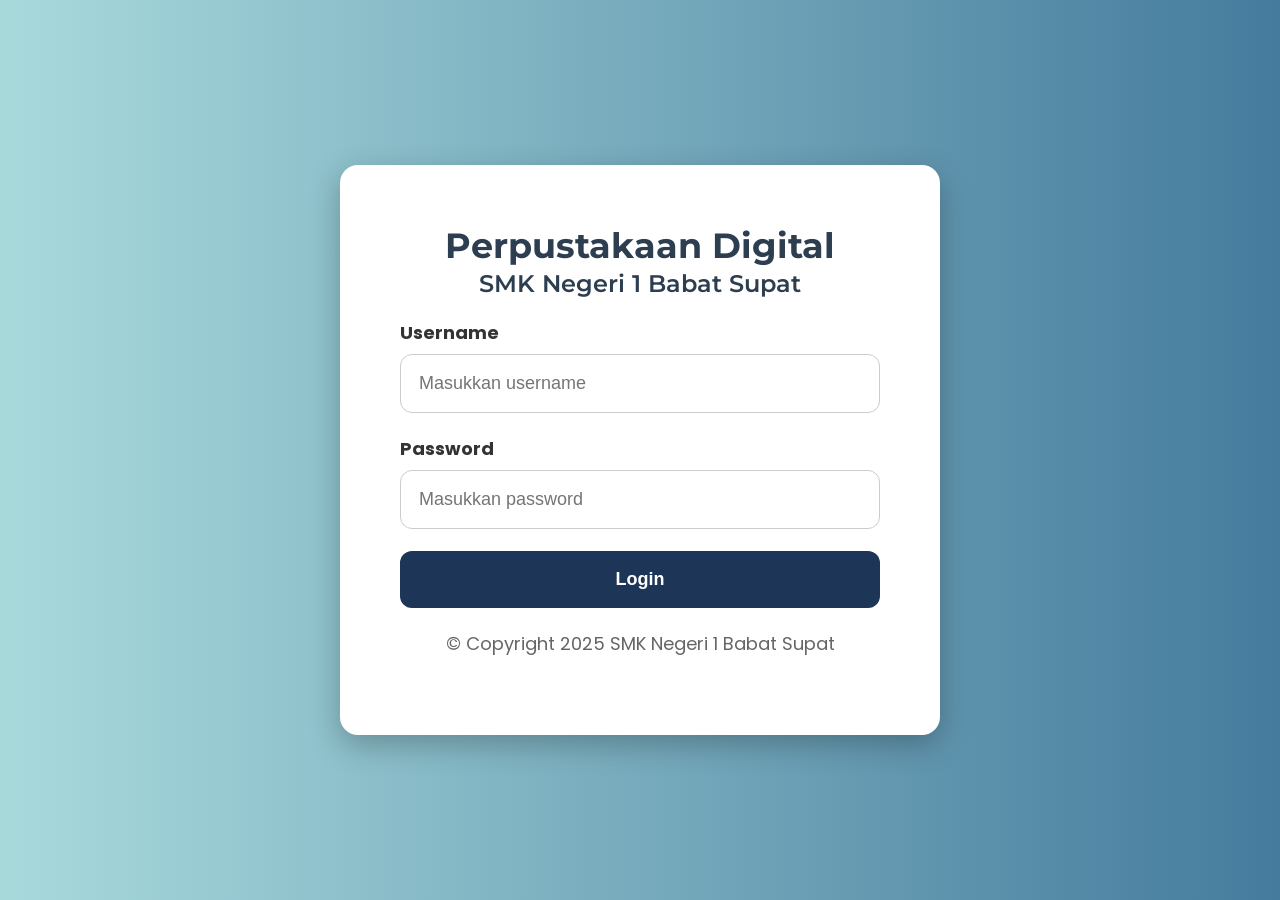
<file: index.html>
<!DOCTYPE html>
<html lang="id">
<head>
  <meta charset="UTF-8">
  <meta name="viewport" content="width=device-width, initial-scale=1.0">
  <title>Login - Perpustakaan</title>
  <link rel="stylesheet" href="login.css">
</head>
<body>
  <div class="login-container">
    <div class="login-title">
      <h1>Perpustakaan Digital</h1>
      <h2>SMK Negeri 1 Babat Supat</h2>
    </div>

    <form onsubmit="return login(event)" class="login-form">
      <label for="username">Username</label>
      <input type="text" id="username" name="username" placeholder="Masukkan username" required>

      <label for="password">Password</label>
      <input type="password" id="password" name="password" placeholder="Masukkan password" required>

      <button type="submit" class="btn-login">Login</button>
    </form>

    <p class="footer-text">&copy; Copyright 2025 SMK Negeri 1 Babat Supat</p>
  </div>

  <script>
    function login(event) {
      event.preventDefault();

      const user = document.getElementById("username").value;
      const pass = document.getElementById("password").value;

      if (user && pass) {
        localStorage.setItem("isLoggedIn", "true");
        window.location.href = "beranda.html";
      } else {
        alert("Username & Password wajib diisi!");
      }
    }

    if (localStorage.getItem("isLoggedIn") === "true") {
      window.location.replace = "beranda.html";
    }
  </script>
</body>
</html>
</file>
<file: login.css>
@import url('https://fonts.googleapis.com/css2?family=Montserrat:wght@600;700&family=Poppins:wght@400;500&display=swap'); 
/* ini buat manggil font dari Google Fonts (Montserrat & Poppins) */

/* --- Styling dasar halaman --- */
body {
  font-family: 'Poppins', sans-serif;                           /* huruf default pake Poppins */
  margin: 0;                                                    /* hapus jarak luar (biar mepet layar) */
  padding: 0;                                                   /* hapus jarak dalam */
  height: 100vh;                                                /* tinggi penuh 1 layar */
  display: flex;                                                /* biar bisa rapihin posisi pake flexbox */
  justify-content: center;                                      /* posisi tengah kiri-kanan */
  align-items: center;                                          /* posisi tengah atas-bawah */
  background: linear-gradient(to right, #a8dadc, #457b9d);  /* warna background gradasi */
}

/* --- Judul login --- */
.login-title {
  text-align: center;        /* teks judul ditaruh di tengah */
  margin-bottom: 20px;       /* kasih jarak bawah */
}

.login-title h1 {
  font-family: 'Montserrat', sans-serif;   /* font beda (lebih tegas) */
  font-size: 35px;                         /* ukuran huruf gede */
  font-weight: 700;                        /* tebal banget */
  color: #2c3e50;                        /* warna teks abu tua */
  margin: 0;                               /* hapus jarak default */
  line-height: 1.2;                        /* tinggi antar baris rapet */
  white-space: nowrap;                     /* cegah teks turun ke baris berikutnya */
}

.login-title h2 {
  font-family: 'Montserrat', sans-serif;   /* sama kayak h1 */
  font-size: 24px;                         /* lebih kecil dari h1 */
  font-weight: 600;                        /* tebal tapi gak setebel h1 */
  color: #2c3e50;                        /* warna abu tua */
  margin: 3px 0 10px;                      /* jarak atas 3px, bawah 10px */
  line-height: 1.2;                        /* tinggi antar baris rapet */
}

/* --- Kotak login (bungkusnya) --- */
.login-container {
  background: #fff;                            /* warna kotaknya putih */
  padding: 60px;                                 /* jarak isi sama pinggir 60px */
  border-radius: 18px;                           /* sudut kotak tumpul */
  box-shadow: 0 10px 30px rgba(0,0,0,0.25);    /* kasih bayangan biar ada efek timbul */
  width: 90%;                                    /* lebar fleksibel (90% layar) */
  max-width: 600px;                              /* tapi gak boleh lebih dari 600px */
  text-align: center;                            /* isi kotak rata tengah */
  box-sizing: border-box;                        /* biar padding gak bikin kotak melar */
}

/* --- Form login --- */
.login-form {
  display: flex;                         /* pakai flexbox */
  flex-direction: column;                /* elemen disusun ke bawah */
  text-align: left;                      /* teks label rata kiri */
  font-size: 18px;                       /* ukuran huruf lumayan gede */
}

.login-form label {
  font-weight: bold;                     /* teks label ditebelin */
  margin-bottom: 8px;                    /* jarak bawah */
  color: #333;                         /* warna abu gelap */
  font-size: 18px;                       /* ukuran huruf */
}

.login-form input {
  padding: 18px;                         /* dalamannya longgar */
  margin-bottom: 22px;                   /* kasih jarak antar input */
  border: 1px solid #ccc;              /* garis pinggir abu muda */
  border-radius: 12px;                   /* sudut agak bulat */
  outline: none;                         /* pas klik gak ada garis default */
  transition: 0.3s;                      /* kasih animasi halus */
  font-size: 18px;                       /* ukuran huruf */
}

.login-form input:focus {
  border-color: #457b9d;                      /* kalau diklik, border jadi biru */
  box-shadow: 0 0 8px rgba(69,123,157,0.5);   /* kasih efek glow biru */
}

/* --- Tombol login --- */
.btn-login {
  padding: 18px;                         /* tombol agak gede */
  background: #1d3557;                 /* warna biru tua */
  color: #fff;                         /* tulisan putih */
  border: none;                          /* tanpa garis pinggir */
  border-radius: 12px;                   /* sudut tombol bulat */
  cursor: pointer;                       /* pas diarahkan jadi tangan */
  transition: 0.3s;                      /* animasi halus */
  font-size: 18px;                       /* ukuran huruf tombol */
  font-weight: bold;                     /* huruf ditebelin */
}

.btn-login:hover {
  background: #457b9d;                   /* kalau kursor diarahkan diatas button, jadi biru muda */
}

/* --- Footer text (teks kecil di bawah) --- */
.footer-text {
  margin-top: 22px;              /* jarak atas */
  font-size: 18px;               /* ukuran font agak kecil */
  color: #666;                 /* warna abu */
}

/* --- Responsif (supaya menyesuaikan layar HP & tablet) --- */
@media (max-width: 768px) {
  .login-container {
    padding: 40px;          /* padding diperkecil */
  }

  .login-title h1 {
    font-size: 32px;        /* judul lebih kecil */
  }

  .login-title h2 {
    font-size: 24px;        /* subjudul lebih kecil */
  }

  .login-form label,
  .login-form input,
  .btn-login {
    font-size: 16px;       /* huruf lebih kecil */
  }
}

@media (max-width: 480px) {
  .login-container {
    padding: 25px;         /* kotak makin kecil */
  }

  .login-title h1 {
    font-size: 26px;       /* judul makin kecil */
  }

  .login-title h2 {
    font-size: 20px;       /* subjudul makin kecil */
  }

  .login-form label,
  .login-form input,
  .btn-login {
    font-size: 14px;        /* huruf kecil */
    padding: 12px;          /* tombol & input lebih ramping */
  }

  .footer-text {
    font-size: 14px;        /* teks footer kecil */
  }
}
</file>
<file: style.css>
/* Reset dasar */
* { margin: 0; padding: 0; box-sizing: border-box; }  
/* semua elemen direset: margin & padding dibuang biar rapi,
   box-sizing: border-box biar ukuran kotak gampang dihitung */

/* tubuh utama */
body {
  font-family: 'Merriweather', serif;
  background: #f4f4f4;              /* warna abu-abu muda di belakang */
  min-height: 100vh;                  /* tinggi minimal layar penuh */
  display: flex;                      /* biar bisa pakai flex layout */
  flex-direction: column;             /* anak-anaknya ditumpuk ke bawah */
  color: #222;                      /* warna tulisan abu tua */
}

/* FRAME (bingkai luar) */
.frame {
  background: url("images/bg-kayu.jpeg") repeat-y center; /* gambar kayu diulang ke bawah */
  background-size: cover;  /* gambar kayu nutup semua area */
  display: flex;           /* biar kontennya bisa diatur */
  justify-content: center; /* isi ditaruh di tengah */
  min-height: 100vh;       /* penuh setinggi layar */
  padding: 0 120px;        /* ada jarak kanan kiri */
}

/* wadah utama */
.container {
  background: #effbff;  /* warna biru muda */
  width: 100%;            /* full lebar */
  min-height: 100vh;      /* minimal penuh layar */
  display: flex;
  flex-direction: column; /* ditata vertikal */
}

/* ================= HEADER ================= */
header {
  background: url('images/rak-buku.jpeg') no-repeat center/cover; /* gambar rak buku */
  display: flex;       /* isi header pakai flex */
  align-items: center; /* teks ditengah vertikal */
  height: 250px;       /* tinggi header */
  color: white;     
}

.judul-header {
  background: linear-gradient(to right, rgba(0,0,128,0.85), rgba(0,0,128,0.65), rgba(0,0,128,0.35)); 
  /* warna biru gradasi transparan */
  padding: 20px 150px; /* jarak dalam */
  font-size: 80px;     /* tulisan gede */
  font-weight: bold;   /* tebal */
  width: 100%;         /* nutup penuh */
}

/* ================= NAVBAR ================= */
nav {
  background: #003366; /* biru tua */
}

nav ul {
  display: flex;           /* menu disusun sejajar */
  flex-wrap: wrap;         /* kalau nggak muat, turun ke bawah */
  list-style: none;        /* titik list ilang */
  padding: 0 100px;        /* jarak kiri kanan */
  justify-content: center; /* posisinya ditengah */
}

nav ul li { margin: 0 15px; } /* jarak antar menu */

nav ul li a {
  display: block;
  color: white; 
  text-decoration: none; /* garis bawah ilang */
  padding: 15px 20px;    /* jarak dalam */
  font-size: 20px;       /* ukuran huruf */
}

nav ul li a:hover { text-decoration: underline; } /* kalau dihover jadi bergaris */

.menu-toggle {
  display: none;                              /* tombol hamburger sembunyi sementara */
  font-size: 28px;                            /* ukuran icon */
  background: none; border: none;             /* nggak ada border */
  color: white; cursor: pointer;            /* bisa diklik */
  position: absolute; top: 20px; right: 20px; /* di pojok kanan atas */
  z-index: 1000;                              /* biar paling depan */
}

/* ================= CONTENT ================= */
main {
  flex: 1;             /* isi ngisi ruang kosong */
  max-width: 2500px;   /* batas lebar */
  width: 90%;          /* 90% layar */
  margin: 20px auto;   /* tengah dengan jarak */
  padding: 20px;       /* dalam ada jarak */
  line-height: 1.6;    /* jarak antar baris */
  text-align: justify; /* rata kanan kiri */
}

main p {
  font-size: 22px;      /* ukuran teks */
  margin-bottom: 50px; /* jarak bawah */
}

.welcome-box {
  background: #56a3ac; 
  color: #ffffff; 
  padding: 10px 18px;
  margin-bottom: 25px;
  font-weight: bold;
  width: fit-content;      /* selebar isi */
  border-radius: 6px;      /* ujung agak bundar */
  display: flex;           /* pakai flexbox */
  justify-content: center; /* teks rata tengah */
  align-items: center;     /* vertikal rata tengah */
  gap: 8px;                /* jarak antar kata/elemen */
  text-align: center;      /* kalau isinya teks panjang, tetap rata tengah */
}

.table-wrapper {
  width: 100%;
  overflow-x: auto; /* kalau tabel kepanjangan bisa geser ke samping */
}

/* ================= HALAMAN 2: KOLEKSI ================= */
.search-box {
  margin-bottom: 30px;
  display: flex; /* kotak pencarian pakai flex */
  align-items: center;
  gap: 15px; /* jarak antar elemen */
  flex-wrap: wrap; /* kalau sempit, turun ke bawah */
}

.search-box label { 
  font-weight: bold; 
  font-size: 20px;
}

.search-box input {
  flex: 1; /* isi sisanya */
  min-width: 250px; /* minimal lebar */
  padding: 10px;
  border: 1px solid #ccc; 
  border-radius: 6px; 
  font-size: 20px;
}

.search-box button {
  background: #003366; color: #fff; /* tombol biru tua putih */
  border: none; padding: 10px 18px;
  border-radius: 6px; cursor: pointer;
  font-size: 20px; transition: 0.3s ease;
}

.search-box button:hover { background: #1e90ff; } /* hover jadi biru terang */

.table-koleksi {
  width: 100%;
  border-collapse: collapse; /* garis tabel nyatu */
  font-size: 18px;
}

.table-koleksi th, .table-koleksi td {
  border: 1px solid #ccc;
  padding: 12px;
  text-align: center;
}

.table-koleksi thead {
  background: #003366;
  color: white;
  font-size: 20px;
}

.table-koleksi tbody tr:nth-child(odd) { background: #f9f9f9; } /* baris ganjil abu muda */
.table-koleksi tbody tr:nth-child(even) { background: #e8f0ff; } /* baris genap biru muda */

.btn-action {
  padding: 8px 12px;
  border-radius: 5px;
  font-weight: bold;
  text-decoration: none;
  font-size: 18px;
}

.btn-action.add { background: #2f4f2f; color: #fff; }
.btn-action.add:hover { background: #3d6b3d; }


/* ================= HALAMAN 3: ANGGOTA ================= */
.table-anggota {
  width: 100%;
  border-collapse: collapse;
  font-size: 18px;
}

.table-anggota th, .table-anggota td {
  border: 1px solid #ccc;
  padding: 12px;
  text-align: center;
}

.table-anggota thead {
  background: #003366;
  color: white;
  font-size: 20px;
}

.table-anggota tbody tr:nth-child(odd) { background: #f9f9f9; }
.table-anggota tbody tr:nth-child(even) { background: #e8f0ff; }

.btn-action {
  display: inline-flex;
  align-items: center;
  justify-content: center;
  width: 40px; height: 40px; /* tombol bulat kotak */
  margin: 0 3px;
  border-radius: 6px;
  font-size: 18px;
  color: #fff;
  transition: 0.3s ease;
}

.btn-edit { background: #2f7d2f; } 
.btn-edit:hover { background: #3e9d3e; }

.btn-delete { background: #b22222; }
.btn-delete:hover { background: #d52b2b; }


/* ================= HALAMAN 4: PEMINJAMAN ================= */
.filter-box {
  display: flex;
  justify-content: left;
  gap: 20px;
  margin-bottom: 30px;
  flex-wrap: wrap;
}

.filter-box label {
  font-size: 20px;
  color: #333;
}

.filter-box input[type="date"] {
  padding: 8px 10px;
  font-size: 20px;
  border: 1px solid #ccc;
  border-radius: 6px;
}

.btn-filter {
  background: #003366; color: #fff;
  border: none; padding: 10px 18px;
  border-radius: 6px;
  cursor: pointer;
  font-size: 20px;
  transition: 0.3s;
}

.btn-filter:hover { background: #1e90ff; }

.table-peminjaman {
  width: 100%;
  border-collapse: collapse;
  font-size: 18px;
}

.table-peminjaman th, .table-peminjaman td {
  border: 1px solid #ccc;
  padding: 12px;
  text-align: center;
}

.table-peminjaman thead {
  background: #003366;
  color: #fff;
  font-size: 20px;
}

.table-peminjaman tbody tr:nth-child(odd) { background: #f9f9f9; }
.table-peminjaman tbody tr:nth-child(even) { background: #eef6ee; }

.btn {
  border: none;
  padding: 8px;
  border-radius: 6px;
  cursor: pointer;
  font-size: 18px;
  transition: 0.3s;
}

.btn i { font-size: 16px; }

.btn.purple { background: #6a5acd; color: #fff; }
.btn.purple:hover { background: #a899ff; }

.btn.green { background: #2f7d2f; color: #fff; }
.btn.green:hover { background: #58c058; }

.btn.red { background: #b22222; color: #fff; }
.btn.red:hover { background: #f94e4e; }

.btn.blue { background: #1e90ff; color: #fff; }
.btn.blue:hover { background: #7cbbef; }


/* ================= HALAMAN 5: LAPORAN ================= */
.table-laporan {
  width: 100%;
  border-collapse: collapse;
  font-size: 18px;
  margin-top: 20px;
}

.table-laporan th, .table-laporan td {
  border: 1px solid #ccc;
  padding: 12px;
  text-align: center;
}

.table-laporan thead {
  background: #003366;
  color: #fff;
  font-size: 20px;
}

.table-laporan tbody tr:nth-child(odd) { background: #f9f9f9; }
.table-laporan tbody tr:nth-child(even) { background: #eef0f8; }

.status-selesai { color: #155724; font-weight: bold; } 
.status-terlambat { color: #721c24; font-weight: bold; } 
.status-dipinjam { color: #0c5460; font-weight: bold; }


/* ================= HALAMAN 6: KONTAK ================= */
.required {
  color: rgb(255, 121, 121); /* tanda bintang merah */
}

.contact-section {
  padding: 60px 20px; /* ruang dalam */
}

.contact-container {
  display: flex;
  max-width: 1200px; margin: auto;
  background: #A8D5BA;
  box-shadow: 0 10px 40px rgba(0, 0, 0, 0.1); /* bayangan */
  border-radius: 10px;
  overflow: hidden;
  flex-wrap: wrap;
}

.contact-info, .contact-form {
  flex: 1 1 300px; /* lebar fleksibel */
  padding: 40px;
}

.contact-info h2 {
  color: #3A506B;
  font-size: 30px;
  margin-bottom: 20px;
}

.contact-info .intro {
  font-size: 16px; color: #3A506B;
  margin: 8px 0 16px;
  border: none;
}

.contact-info p {
  font-size: 16px; color: #3A506B;
  margin: 8px 0;
  padding-bottom: 6px;
  border-bottom: 1px solid #5E5E5E;
  display: flex;
  align-items: center;
}

.contact-info p i { margin-right: 10px; color: #5E5E5E; }
.contact-info p:last-child { border-bottom: none; }

.contact-form form { display: flex; flex-direction: column; }
.contact-form label {
  margin-top: 20px;
  font-weight: bold;
  color: #5E5E5E;
}
.contact-form input,
.contact-form textarea {
  margin-top: 5px;
  padding: 12px;
  border: none;
  background: #f4f4f4;
  border-radius: 5px;
  font-size: 16px;
}
.contact-form textarea { resize: vertical; }

.contact-form button {
  margin-top: 30px;
  padding: 14px;
  background-color: #3A506B;
  color: #fff;
  border: none;
  font-size: 16px;
  border-radius: 6px;
  cursor: pointer;
  font-weight: bold;
  transition: 0.3s;
}
.contact-form button:hover { background-color: #5E5E5E; }

/* tulisan hijau sukses setelah kirim pesan */
.message-box {
  display: none;
  background-color: #d4edda; 
  color: #155724;
  padding: 15px;
  border-left: 5px solid #28a745;
  border-radius: 4px;
  margin-bottom: 20px;
  font-weight: bold;
}

/* ================= FOOTER ================= */
footer {
  background: #002a54; /* biru tua */
  color: #ccc;         /* abu abu */
  text-align: center;
  padding: 15px;
  font-size: 20px;
}

/* ================= RESPONSIVE DESIGN ================= */

/* Tablet (max 1024px) */
@media (max-width: 1024px) {
  .judul-header {
    font-size: 50px;         /* header lebih kecil */
    padding: 20px 50px;
  }

  nav ul {
    padding: 0 40px;
  }

  main {
    width: 95%;
    font-size: 18px;
  }

  main p { 
    font-size: 20px; /* tulisan isi paragraf dikecilin dikit */ 
  } 

  .welcome-box { 
    font-size: 14px;     /* lebih kecil biar muat di hp */ 
    padding: 10px 15px;  /* padding juga dikecilin biar proporsional */ 
  } 

  .search-box label,
  .filter-box label {
    font-size: 18px;
  }

  .search-box input,
  .filter-box input[type="date"] {
    font-size: 18px;
  }

  .search-box button,
  .btn-filter {
    font-size: 18px;
  }
}

/* HP (max 768px) */
@media (max-width: 768px) {
  .frame {
    padding: 0 20px;
  }

  .judul-header {
    font-size: 32px;

    padding: 10px 20px;
    text-align: center;
    width: 100%;
  }

  /* navbar jadi hamburger menu */
  nav ul { 
    display: none;             /* menu disembunyiin dulu */ 
    flex-direction: column;    /* kalau muncul jadi menurun */ 
    padding: 0; 
    width: 100%; 
    background-color: #1d3557; /* warna background menu */ 
    } 

  nav ul.show { display: flex; }

  .menu-toggle { 
    display: block;          /* munculin tombol hamburger */ 
    font-size: 28px; 
    background: none; 
    border: none; 
    color: white; 
    cursor: pointer; 
    position: absolute; 
    top: 15px; right: 20px; 
  } 

  nav ul li {
    margin: 10px 0;
    text-align: center;
  }

  nav ul li a {
    font-size: 18px;
    padding: 12px;
  }

  .welcome-box { 
    font-size: 12px;       /* lebih kecil biar muat di hp */ 
    padding: 8px 13px;     /* padding juga dikecilin biar proporsional */ 
    } 

  main {
    padding: 15px;
    font-size: 18px;
  }

  main p {
    font-size: 18px;
  }

  .search-box, .filter-box {
    flex-direction: column;
    align-items: stretch;
  }

  .search-box input,
  .filter-box input[type="date"] {
    width: 100%;
    font-size: 16px;
  }

  .search-box button,
  .btn-filter {
    width: 100%;
    font-size: 16px;
  }

  .table-wrapper {
    overflow-x: auto;
  }

  .contact-container {
    flex-direction: column;
    padding: 20px;
  }

  .contact-info, .contact-form {
    padding: 20px;
  }

  footer {
    font-size: 16px;
    padding: 10px;
  }
}

/* HP Kecil (max 480px) */
@media (max-width: 480px) {
  .judul-header {
    font-size: 28px;
    padding: 10px 20px;
  }

  nav ul li a {
    font-size: 16px;
    padding: 10px;
  }

  main p {
    font-size: 16px;
    margin-bottom: 20px;
  }

  .btn,
  .btn-filter,
  .search-box button {
    font-size: 14px;
    padding: 8px;
  }

  .table-koleksi,
  .table-anggota,
  .table-peminjaman,
  .table-laporan {
    font-size: 14px;
  }

  .contact-info h2 {
    font-size: 24px;
  }

  .contact-form label {
    font-size: 14px;
  }

  .contact-form input,
  .contact-form textarea {
    font-size: 14px;
  }
}
</file>
